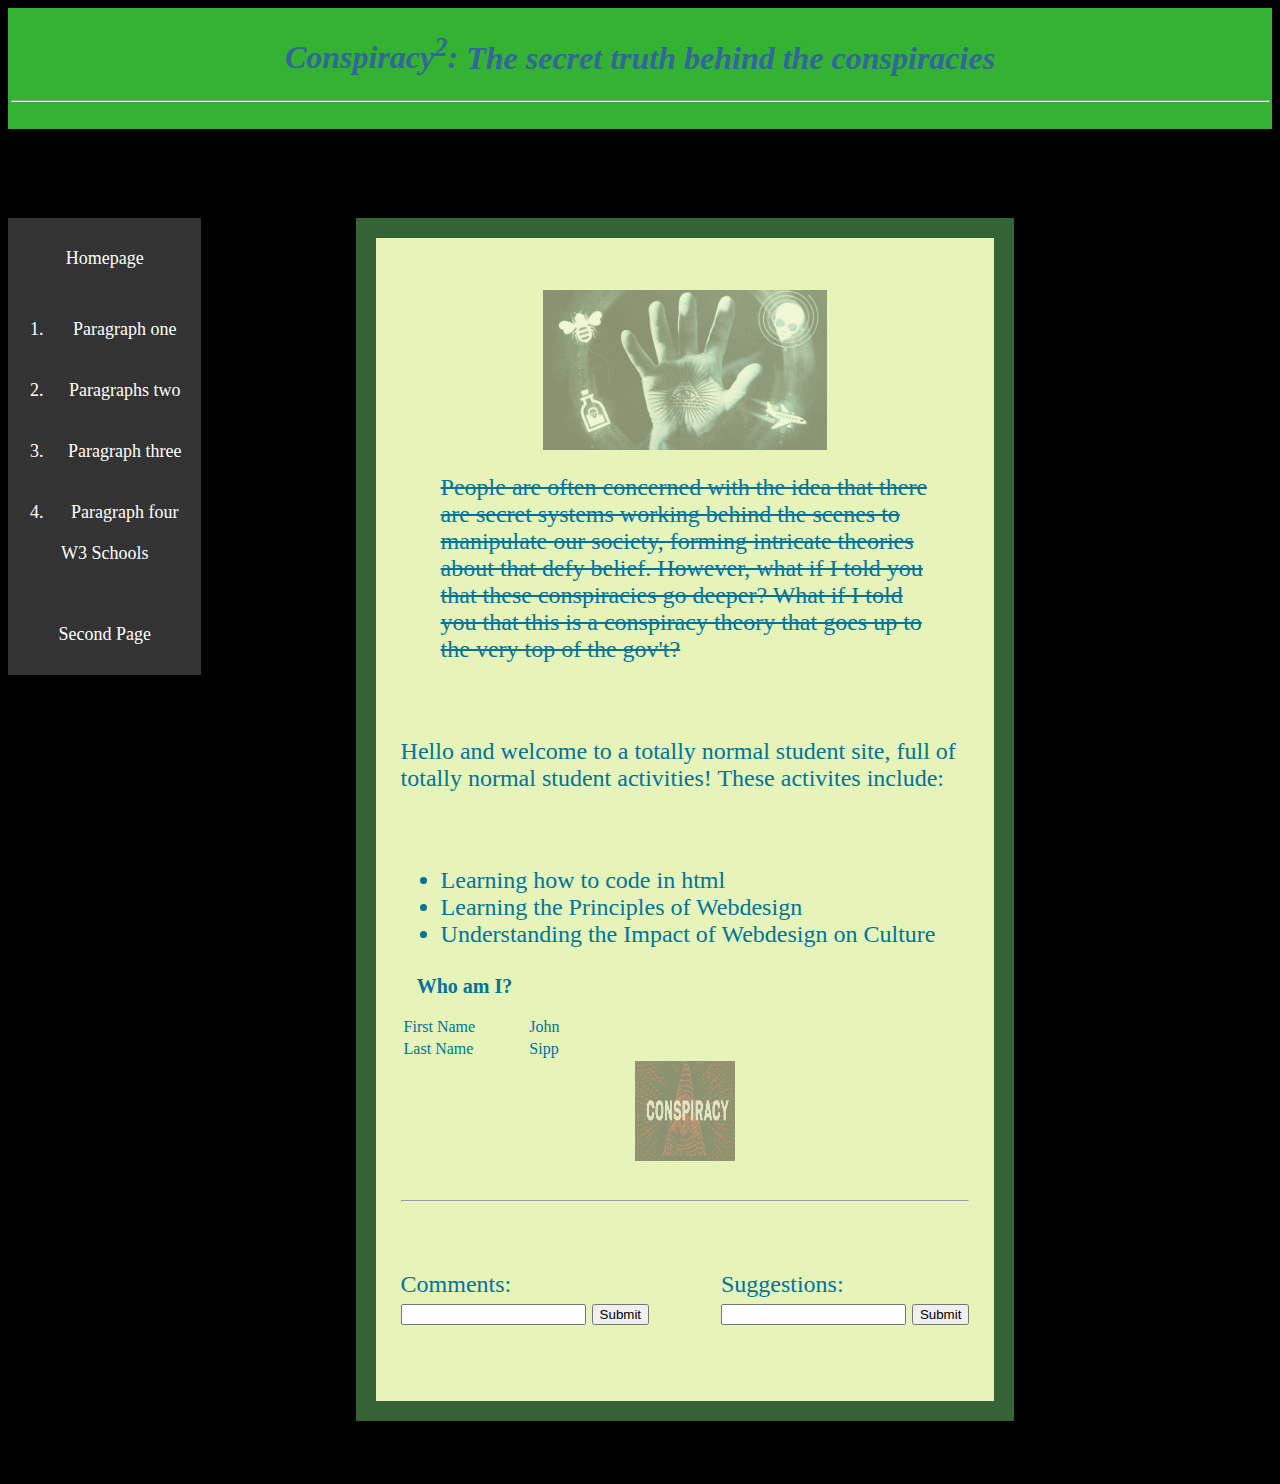
<file: index.html>
<html>
<head>
<title>Conspiracy<sup>2</sup></title> </head>
<body>
  <meta charset= "UTF-8">
    <link href="housecourse.css" rel="stylesheet" type="text/css">
<div class="intro">
<h1> <b> Conspiracy<sup>2</sup>:</b> <i> The secret truth behind the conspiracies</i></h1>
<hr>
</div>
<p> <h3> Navigation</h3>
<ol id="navi">
  <li id="lia" ><a href="https://jsipp.github.io/project2"> Homepage </a>
  <ol>
    <li id="lib"><a href="#p1">Paragraph one</a></li>
    <li id="lib"><a href="#p2">Paragraphs two</a></li>
    <li id="lib"><a href="#p3">Paragraph three</a></li>
    <li id="lib"><a href="#p4">Paragraph four</a></li>
  </ol>
  </li>
<br>
  <li id="lia"><a href="https://www.w3schools.com" target="_blank">W3 Schools </a></li>
  <li id="lia"><a href="https://jsipp.github.io/project2/hcscnd.html"> Second Page </a></li>
</ol>
  </i>
</p>
<div class="nointro">
<br>
<img id=:"conspirei" src="conspiracy-theories.jpg" alt="Conspiracy Theories">
<p id="p1"><blockquote><del>People are often concerned with the idea that there are secret systems working behind the scenes to manipulate our society, forming intricate theories about that defy belief. However, what if I told you that these conspiracies go deeper? What if I told you that this is a conspiracy theory that goes up to the very top of the <abbr>gov't</abbr>?</del></blockquote></p>
<br>
<p id="p2"> Hello and welcome to a totally normal student site, full of totally normal student activities! These activites include:</a></p>
<br>
<ul>
<li> Learning how to code in html </li>
<li> Learning the Principles of Webdesign </li>
<li> Understanding the Impact of Webdesign on Culture </li>
</ul>
<p id="p3"></p>
<p id="p4"></p>

<table style="width:30%">
  <tr><th><h2>Who am I?</h2></th></tr>
  <tr><td>First Name</td><td>John</td></tr>
  <tr><td>Last Name</td><td>Sipp</td></tr>
</table>

<img src="conspiracy.jpg" alt="conspiracy!" style="text-align:left;width:100px;height:100px;">
<br>
<hr>

<form id="comments">
  Comments:<br>
  <input type="text" name="firstname">
  <input type="submit" name="submit">
</form>
<form id="suggestions">
  Suggestions:<br>
  <input type="text" name="firstname">
  <input type="submit" name="submit">
  <br>
  <br>
</form>
</div>
</body>
</html>
</file>
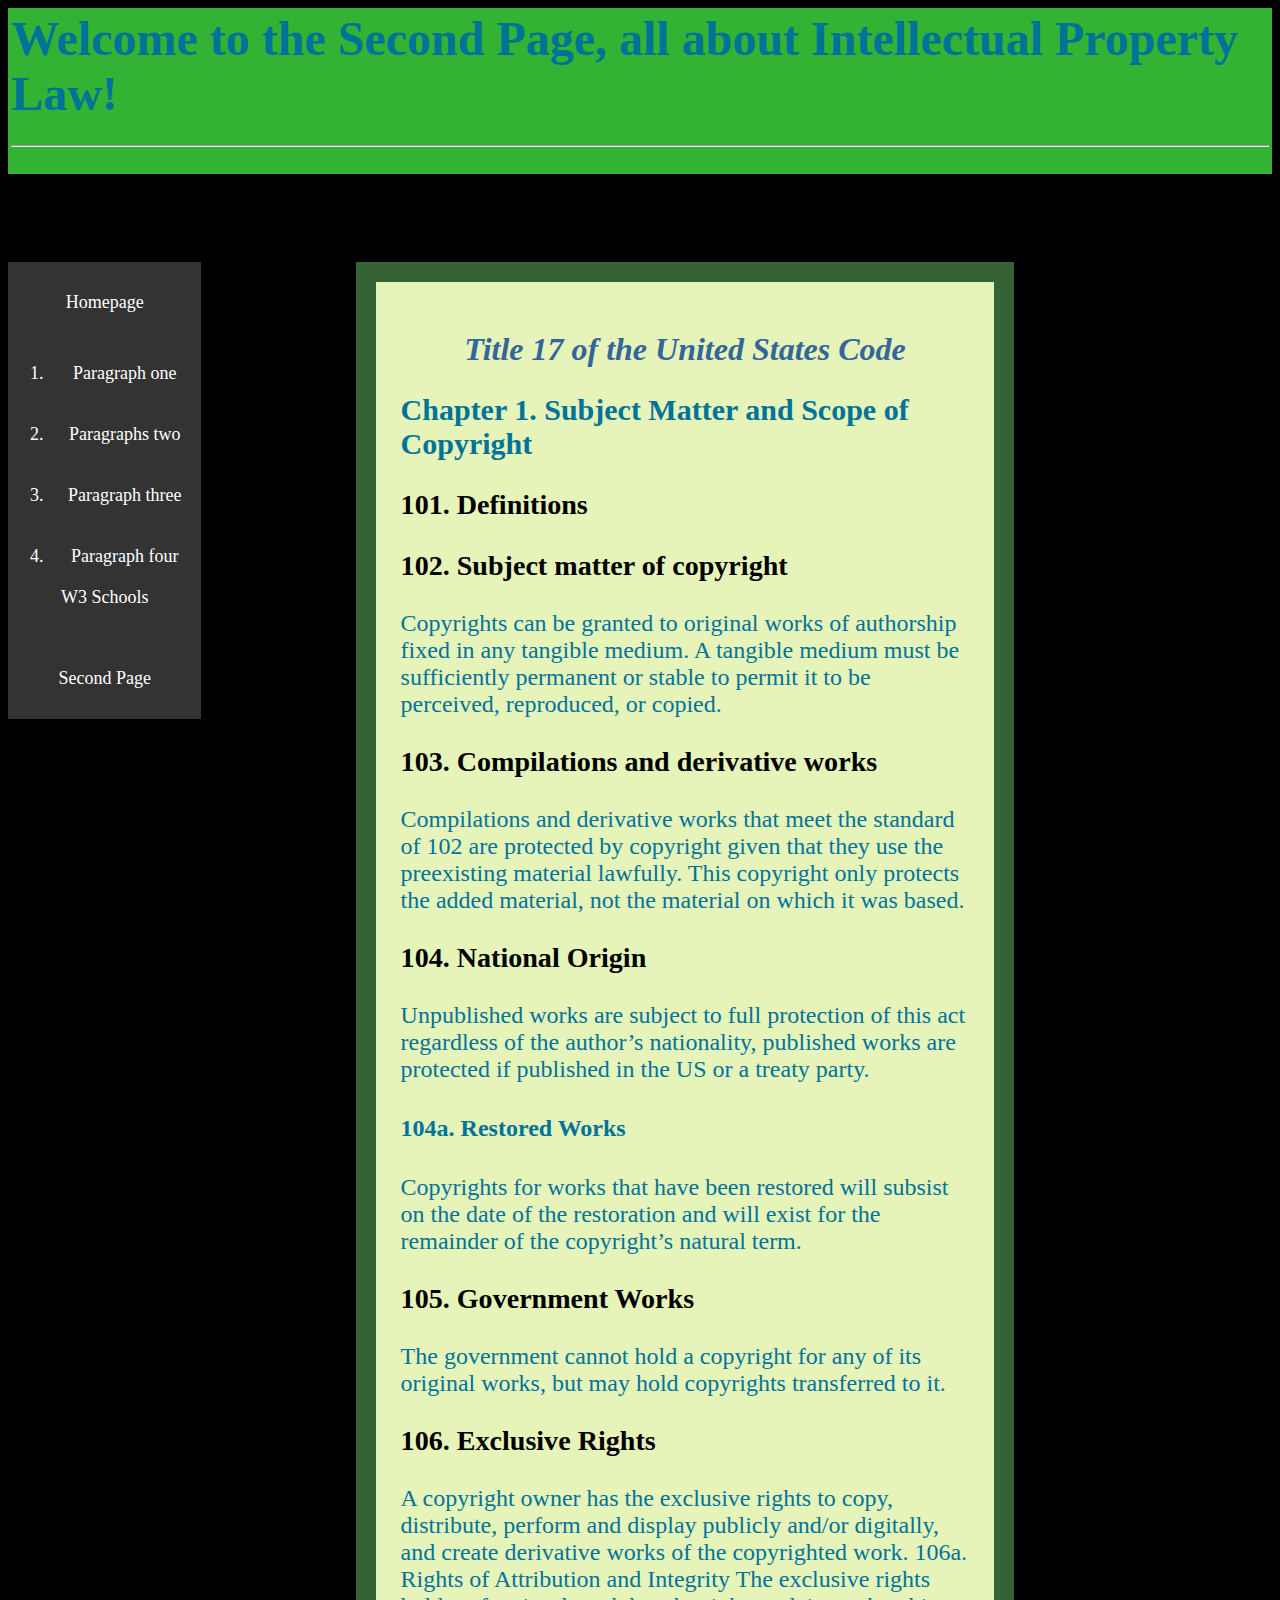
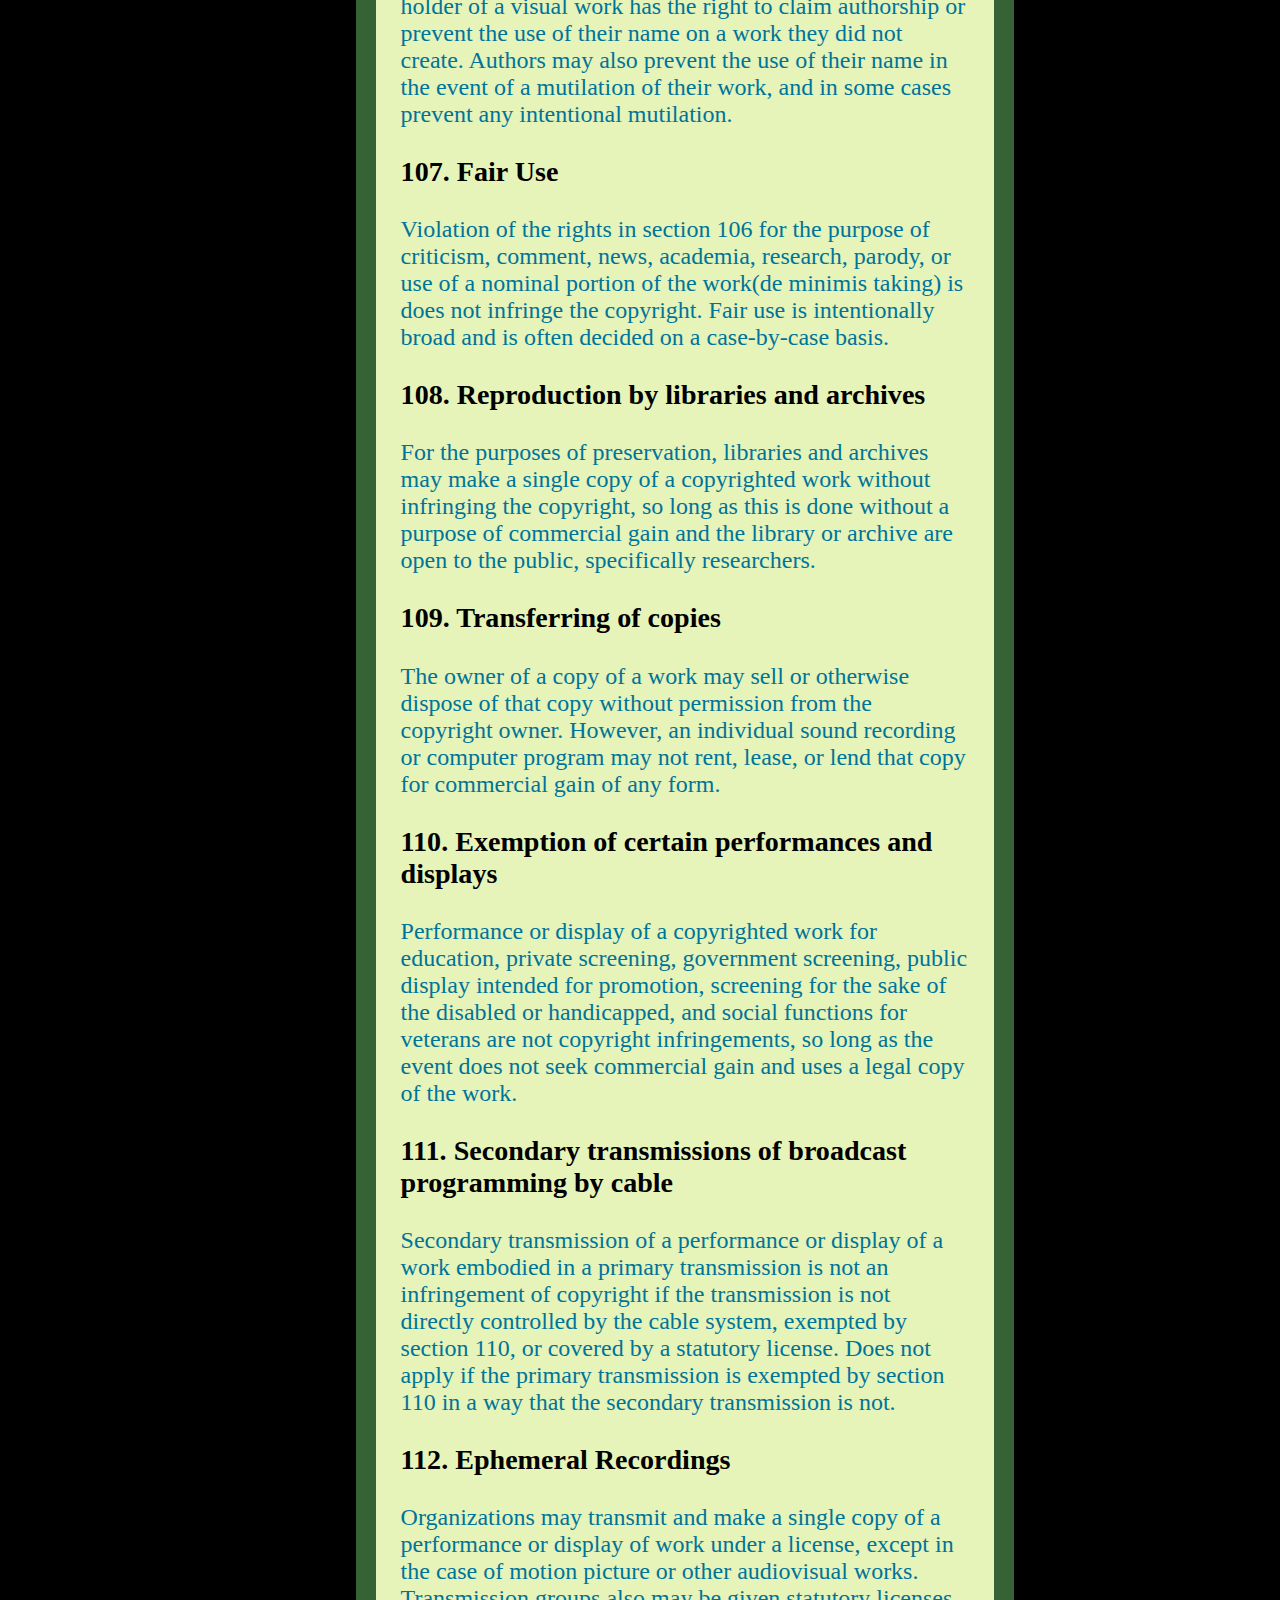
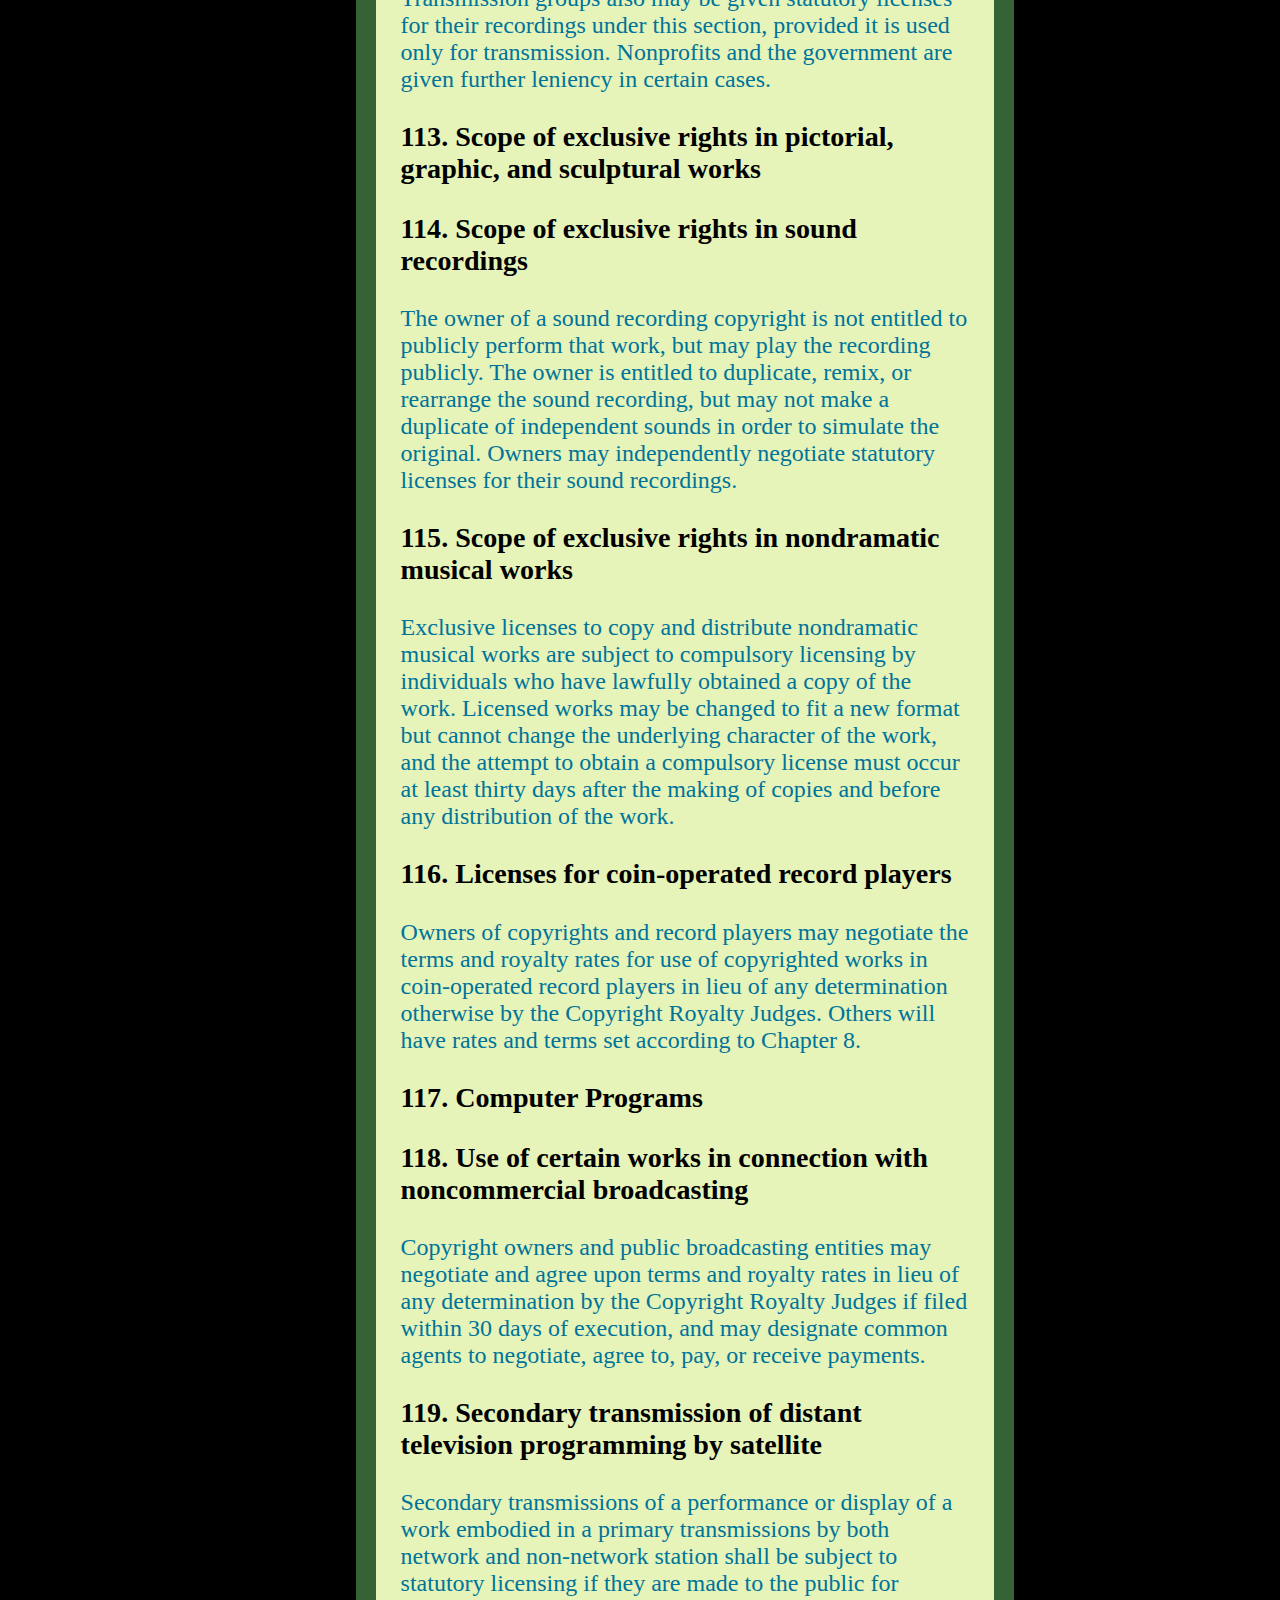
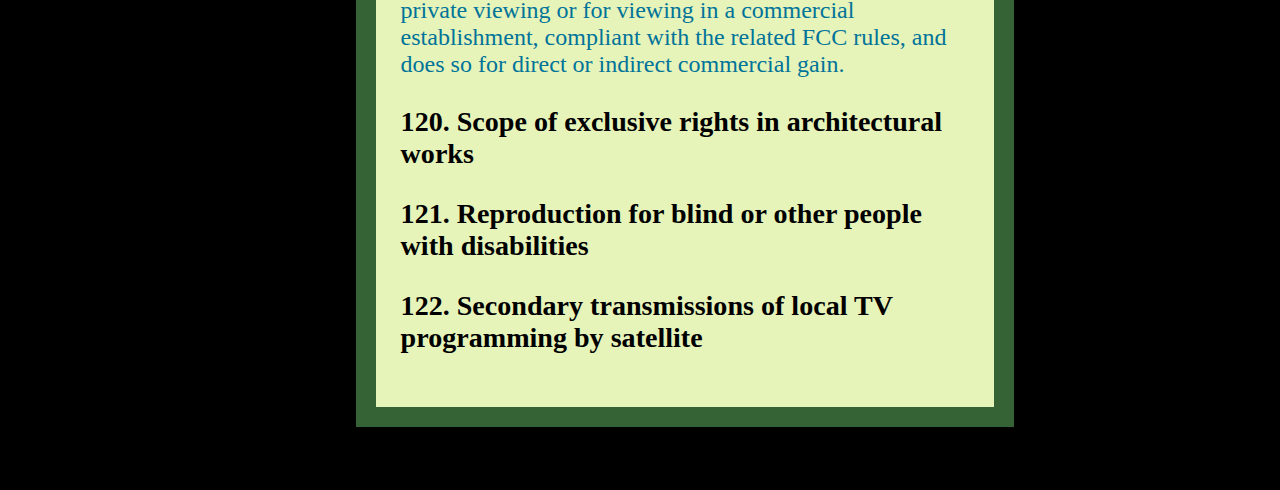
<file: hcscnd.html>
<head>
<title> The Second Page </title>
<body>
   <meta charset= "UTF-8">
    <link href="housecourse.css" rel="stylesheet" type="text/css">
<div class="intro">
Welcome to the Second Page, all about Intellectual Property Law!
<hr>
</div>
<p> <h3> Navigation</h3>
<ol id="navi">
  <li id="lia" ><a href="https://jsipp.github.io/project2"> Homepage </a>
  <ol>
    <li id="lib"><a href="#p1">Paragraph one</a></li>
    <li id="lib"><a href="#p2">Paragraphs two</a></li>
    <li id="lib"><a href="#p3">Paragraph three</a></li>
    <li id="lib"><a href="#p4">Paragraph four</a></li>
  </ol>
  </li>
<br>
  <li id="lia"><a href="https://www.w3schools.com" target="_blank">W3 Schools </a></li>
  <li id="lia"><a href=""> Second Page </a></li>
</ol>
  </i>
</p>
<div class="nointro">
<p>
  <h1>  Title 17 of the United States Code</h1>
  <h2>  Chapter 1. Subject Matter and Scope of Copyright</h2>
  <h3>  101. Definitions</h3>
    <h3>102. Subject matter of copyright</h3>
    Copyrights can be granted to original works of authorship fixed in any tangible medium. A tangible medium must be sufficiently permanent or stable to permit it to be perceived, reproduced, or copied.
    <h3>103. Compilations and derivative works</h3>
    Compilations and derivative works that meet the standard of 102 are protected by copyright given that they use the preexisting material lawfully. This copyright only protects the added material, not the material on which it was based.
    <h3>104. National Origin</h3>
    Unpublished works are subject to full protection of this act regardless of the author’s nationality, published works are protected if published in the US or a treaty party.
    <h4>104a. Restored Works</h4>
    Copyrights for works that have been restored will subsist on the date of the restoration and will exist for the remainder of the copyright’s natural term.
    <h3>105. Government Works</h3>
    The government cannot hold a copyright for any of its original works, but may hold copyrights transferred to it.
    <h3>106. Exclusive Rights</h3>
    A copyright owner has the exclusive rights to copy, distribute, perform and display publicly and/or digitally, and create derivative works of the copyrighted work.
    106a. Rights of Attribution and Integrity
    The exclusive rights holder of a visual work has the right to claim authorship or prevent the use of their name on a work they did not create. Authors may also prevent the use of their name in the event of a mutilation of their work, and in some cases prevent any intentional mutilation.
    <h3>107. Fair Use</h3>
    Violation of the rights in section 106 for the purpose of criticism, comment, news, academia, research, parody, or use of a nominal portion of the work(de minimis taking) is does not infringe the copyright. Fair use is intentionally broad and is often decided on a case-by-case basis.
    <h3>108. Reproduction by libraries and archives</h3>
    For the purposes of preservation, libraries and archives may make a single copy of a copyrighted work without infringing the copyright, so long as this is done without a purpose of commercial gain and the library or archive are open to the public, specifically researchers.
    <h3>109. Transferring of copies</h3>
    The owner of a copy of a work may sell or otherwise dispose of that copy without permission from the copyright owner. However, an individual sound recording or computer program may not rent, lease, or lend that copy for commercial gain of any form.
    <h3>110. Exemption of certain performances and displays</h3>
    Performance or display of a copyrighted work for education, private screening, government screening, public display intended for promotion, screening for the sake of the disabled or handicapped, and social functions for veterans are not copyright infringements, so long as the event does not seek commercial gain and uses a legal copy of the work.
  <h3> 111. Secondary transmissions of broadcast programming by cable</h3>
    Secondary transmission of a performance or display of a work embodied in a primary transmission is not an infringement of copyright if the transmission is not directly controlled by the cable system, exempted by section 110, or covered by a statutory license. Does not apply if the primary transmission is exempted by section 110 in a way that the secondary transmission is not.
    <h3>112. Ephemeral Recordings</h3>
    Organizations may transmit and make a single copy of a performance or display of work under a license, except in the case of motion picture or other audiovisual works. Transmission groups also may be given statutory licenses for their recordings under this section, provided it is used only for transmission. Nonprofits and the government are given further leniency in certain cases.
    <h3> 113. Scope of exclusive rights in pictorial, graphic, and sculptural works</h3>
    <h3>114. Scope of exclusive rights in sound recordings</h3>
    The owner of a sound recording copyright is not entitled to publicly perform that work, but may play the recording publicly. The owner is entitled to duplicate, remix, or rearrange the sound recording, but may not make a duplicate of independent sounds in order to simulate the original. Owners may independently negotiate statutory licenses for their sound recordings.
    <h3>115. Scope of exclusive rights in nondramatic musical works</h3>
    Exclusive licenses to copy and distribute nondramatic musical works are subject to compulsory licensing by individuals who have lawfully obtained a copy of the work. Licensed works may be changed to fit a new format but cannot change the underlying character of the work, and the attempt to obtain a compulsory license must occur at least thirty days after the making of copies and before any distribution of the work.

    <h3>116. Licenses for coin-operated record players</h3>
    Owners of copyrights and record players may negotiate the terms and royalty rates for use of copyrighted works in coin-operated record players in lieu of any determination otherwise by the Copyright Royalty Judges. Others will have rates and terms set according to Chapter 8.
    <h3>117. Computer Programs</h3>
    <h3>118. Use of certain works in connection with noncommercial broadcasting</h3>
    Copyright owners and public broadcasting entities may negotiate and agree upon terms and royalty rates in lieu of any determination by the Copyright Royalty Judges if filed within 30 days of execution, and may designate common agents to negotiate, agree to, pay, or receive payments.
    <h3>119. Secondary transmission of distant television programming by satellite</h3>
    Secondary transmissions of a performance or display of a work embodied in a primary transmissions by both network and non-network station shall be subject to statutory licensing if they are made to the public for private viewing or for viewing in a commercial establishment, compliant with the related FCC rules, and does so for direct or indirect commercial gain.
    <h3>120. Scope of exclusive rights in architectural works</h3>
    <h3>121. Reproduction for blind or other people with disabilities</h3>
    <h3>122. Secondary transmissions of local TV programming by satellite</h3>
</p>  
</div>
  </body>
</head>
</file>
<file: housecourse.css>
body{
  background-color: #000000;
  font-size: 1.5em;
  font: courier;
  color:#007399;
  flex-direction: column;
}


h1{
  font-size: 32px;
  color: rgb(51, 102, 153);
  font-weight: bolder;
  text-align: center;
  font-style:italic;
  text-align: center;
  order: 1
}

h2{
  font-weight: bolder;
  font-size: 1.25em;
  order: 2
}

h3{
  font-weight: bold;
  color: #000000;
}

#p1{
  order: 1;
  font-style:oblique;
  font: serif;
  font-size: 1em;
  letter-spacing: 6px;
  word-spacing: .85em;

}
#p2{
  order: 2;
  font-style:bold
}
#navi{
  float: top;
  color: #ffffff;
  font-size: .75em;
  list-style-type: none;
  margin: 0;
  padding: 0;
  overflow: hidden;
  background-color: #333333;
}
ol{
  float:left;
}

ol  a {
    display: block;
    color: white;
    text-align: center;
    padding: 30px 16px;
    text-decoration: none;
}

#lia {
    display: block;
    color: white;
    text-align: center;
    text-decoration: none;
}

/*#lia a:hover{
    background-color: #111;
}*/

#lib a {
    display: block;
    color: white;
    text-align: center;
    padding: 20px 20px;
    text-decoration: none;
}

#lib a:hover {
    background-color: #000;
}

#comments{
  float: left;
  margin-top: 10%;
}

#suggestions{
  float: right;
  margin-top: 10%;
}

img{
  display: block;
      margin: auto;
      width: 50%;
      opacity: .4;
}

.intro{

  background-color: #34b234;
  margin-bottom:0% 20% 0%;
  border:20%;
  padding: .25%;
  font-size: 2em;
  font-weight: bolder;
}

.nointro{

 background-color: #e6f3b9;
 width: 45%;
 border: 20px solid #366336;
 padding: 25px;
 margin: 0% 27.5% 0%;
 margin-bottom: 5%;
 align-items: center;
 overflow: auto;
}
</file>
